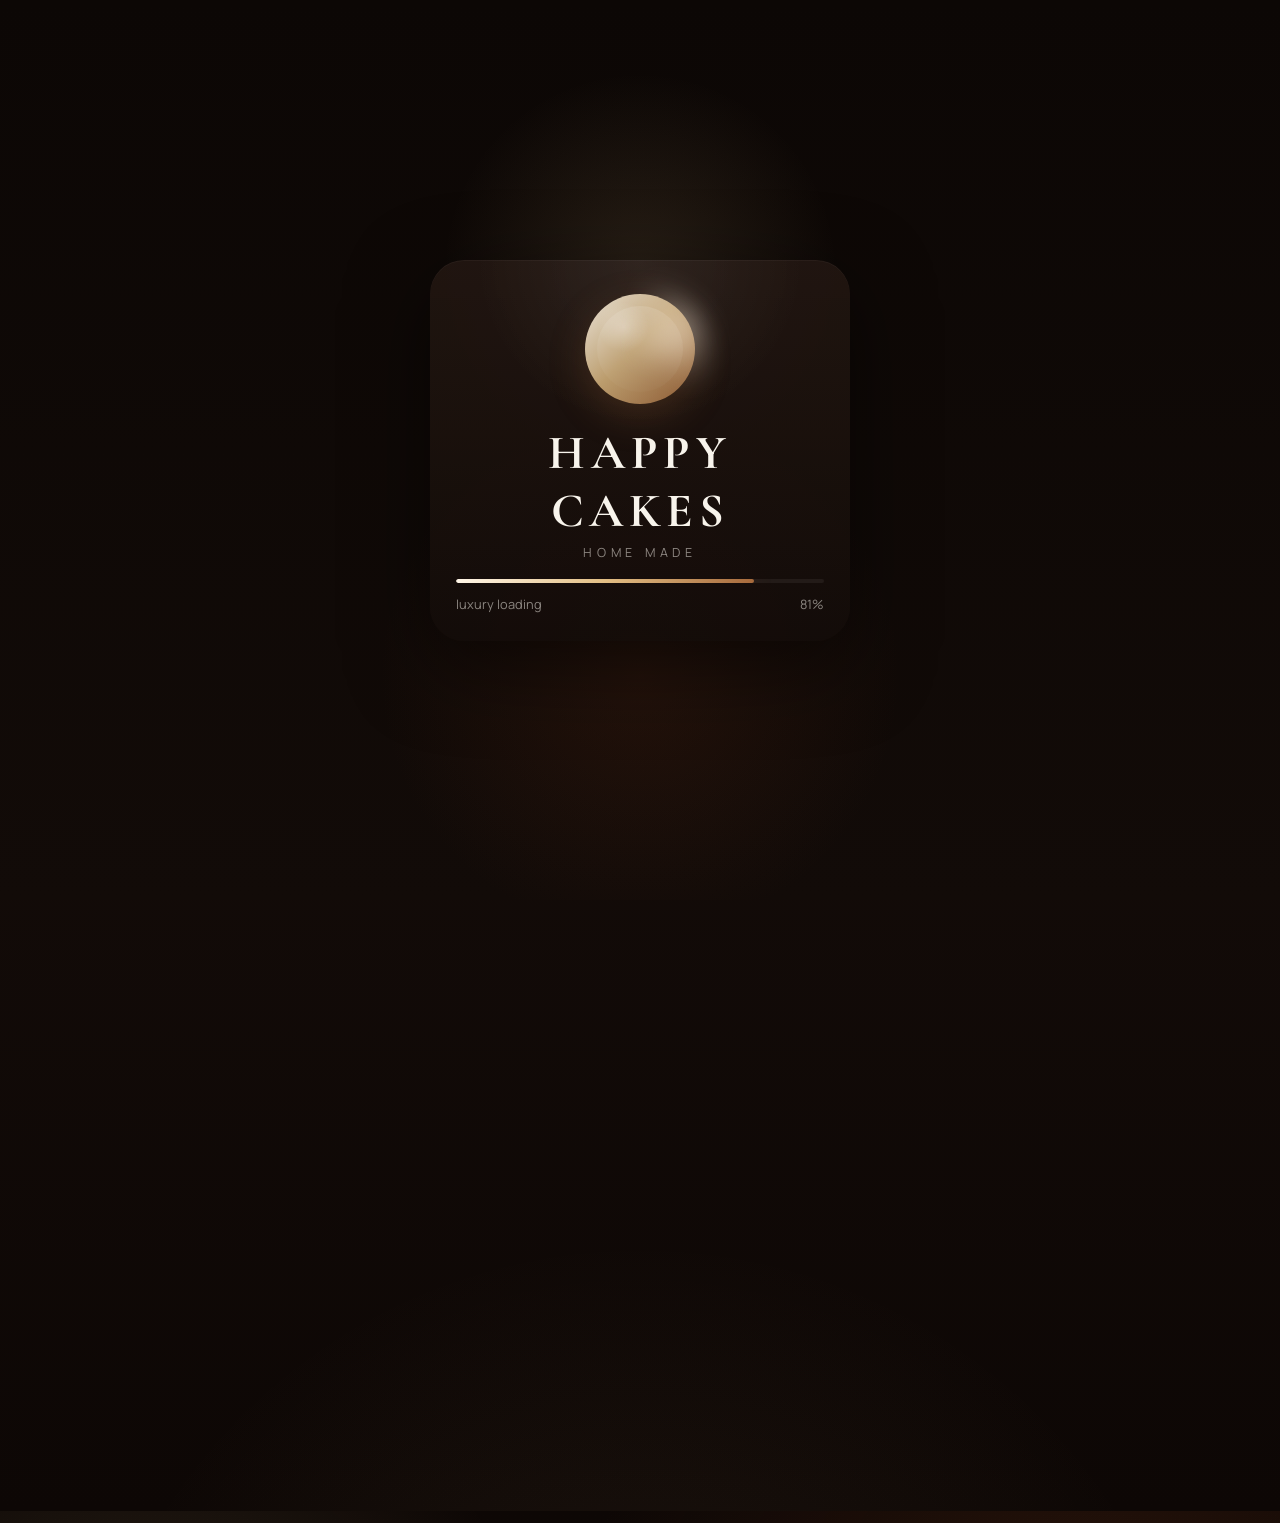
<file: story.html>
<!DOCTYPE html>
<html lang="en">
<head>
  <meta charset="UTF-8" />
  <meta name="viewport" content="width=device-width, initial-scale=1.0" />
  <title>Story | HAPPY CAKES (HOME MADE)</title>
  <meta name="description" content="Brand story page for HAPPY CAKES (HOME MADE)." />
  <meta name="theme-color" content="#120b08" />
  <link rel="preconnect" href="https://fonts.googleapis.com">
  <link rel="preconnect" href="https://fonts.gstatic.com" crossorigin>
  <link href="https://fonts.googleapis.com/css2?family=Cormorant+Garamond:wght@500;600;700&family=Manrope:wght@400;500;600;700;800&display=swap" rel="stylesheet">
  <link rel="stylesheet" href="assets/css/styles.css" />
</head>
<body data-page="story">
  <div class="site-loader" data-loader>
    <div class="loader-core">
      <div class="loader-orb"></div>
      <h2 class="loader-brand">HAPPY CAKES</h2>
      <div class="loader-sub">home made</div>
      <div class="loader-track"><div class="loader-progress" data-progress></div></div>
      <div class="loader-meta"><span>luxury loading</span><span data-progress-label>0%</span></div>
    </div>
  </div>
  <div class="page">
    <div class="header-wrap">
      <div class="shell">
        <header class="site-header glass">
          <a class="brand" href="index.html" aria-label="HAPPY CAKES home">
            <div class="wordmark">
              <div class="wordmark-main">HAPPY CAKES</div>
              <div class="wordmark-sub">home made</div>
            </div>
          </a>
          <nav class="desktop-nav" aria-label="Primary navigation">
            <a href="index.html" data-page-link="home">Home</a>
            <a href="menu.html" data-page-link="menu">Menu</a>
            <a href="story.html" data-page-link="story">Story</a>
            <a href="visit.html" data-page-link="visit">Visit</a>
          </nav>
          <div class="header-actions">
            <a class="btn btn-primary" href="#" data-whatsapp-link target="_blank" rel="noopener">Order <span class="btn-text-hide">Now</span></a>
            <button class="icon-btn menu-toggle" data-menu-toggle type="button" aria-label="Open menu" aria-expanded="false"><span class="bar"></span></button>
          </div>
        </header>
      </div>
    </div>
    <div class="mobile-menu" data-mobile-menu>
      <div class="mobile-menu-card">
        <div class="mobile-links">
          <a href="index.html" data-page-link="home">Home <span>↗</span></a>
          <a href="menu.html" data-page-link="menu">Menu <span>↗</span></a>
          <a href="story.html" data-page-link="story">Story <span>↗</span></a>
          <a href="visit.html" data-page-link="visit">Visit <span>↗</span></a>
        </div>
        <div class="mobile-menu-cta">
          <a class="btn btn-primary" href="#" data-whatsapp-link target="_blank" rel="noopener">WhatsApp</a>
          <a class="btn btn-quiet" href="#" data-call-link>Call Now</a>
        </div>
      </div>
    </div>
    
    <section class="section page-intro"><div class="shell"><div class="page-panel reveal in"><div class="eyebrow">brand story</div><h1>Home made, but elevated.</h1><p>The goal here is simple: make the bakery feel warmer, more premium, and easier to trust the moment someone opens the site.</p></div></div></section>
    <section class="section"><div class="shell"><div class="story-grid"><article class="card reveal"><div class="mini-tag">the feel</div><h3>Warm luxury.</h3><p>Dark brown, gold, soft white, and smooth motion — built to feel modern, elegant, and not overloaded.</p></article><article class="card reveal" style="--delay:1"><div class="mini-tag">the promise</div><h3>Less clutter. More trust.</h3><p>Every section was reduced so visitors can reach the order action faster on mobile.</p></article></div></div></section>
    <section class="section"><div class="shell"><div class="process"><div class="process-step reveal"><strong>01 — Choose</strong><p>Pick a cake style or message the bakery directly.</p></div><div class="process-step reveal" style="--delay:1"><strong>02 — Confirm</strong><p>Use a quick call or chat to lock the order details.</p></div><div class="process-step reveal" style="--delay:2"><strong>03 — Celebrate</strong><p>Collect, gift, or receive a cake made for the occasion.</p></div></div></div></section>
    <section class="section"><div class="shell"><div class="cta-banner reveal"><div><div class="mini-tag">next step</div><h2>Turn intent into orders.</h2><p>The site now feels more like a premium bakery brand and less like a generic local listing.</p></div><div class="cta-actions"><a class="btn btn-primary" href="#" data-whatsapp-link target="_blank" rel="noopener">Order on WhatsApp</a><a class="btn btn-quiet" href="visit.html">Visit Page</a></div></div></div></section>

    <footer class="footer">
      <div class="shell">
        <div class="footer-card">
          <div><div class="wordmark-main">HAPPY CAKES</div><div class="wordmark-sub">home made</div></div>
          <div class="footer-copy">Dark luxury, cleaner mobile flow, and faster order actions.</div>
        </div>
      </div>
    </footer>
  </div>
  <nav class="mobile-dock" aria-label="Quick navigation">
    <a href="index.html" data-page-link="home">Home</a>
    <a href="menu.html" data-page-link="menu">Menu</a>
    <a href="visit.html" data-page-link="visit">Visit</a>
    <a class="order-link" href="#" data-whatsapp-link target="_blank" rel="noopener">Order</a>
  </nav>
  <script src="assets/js/main.js"></script>
</body>
</html>
</file>
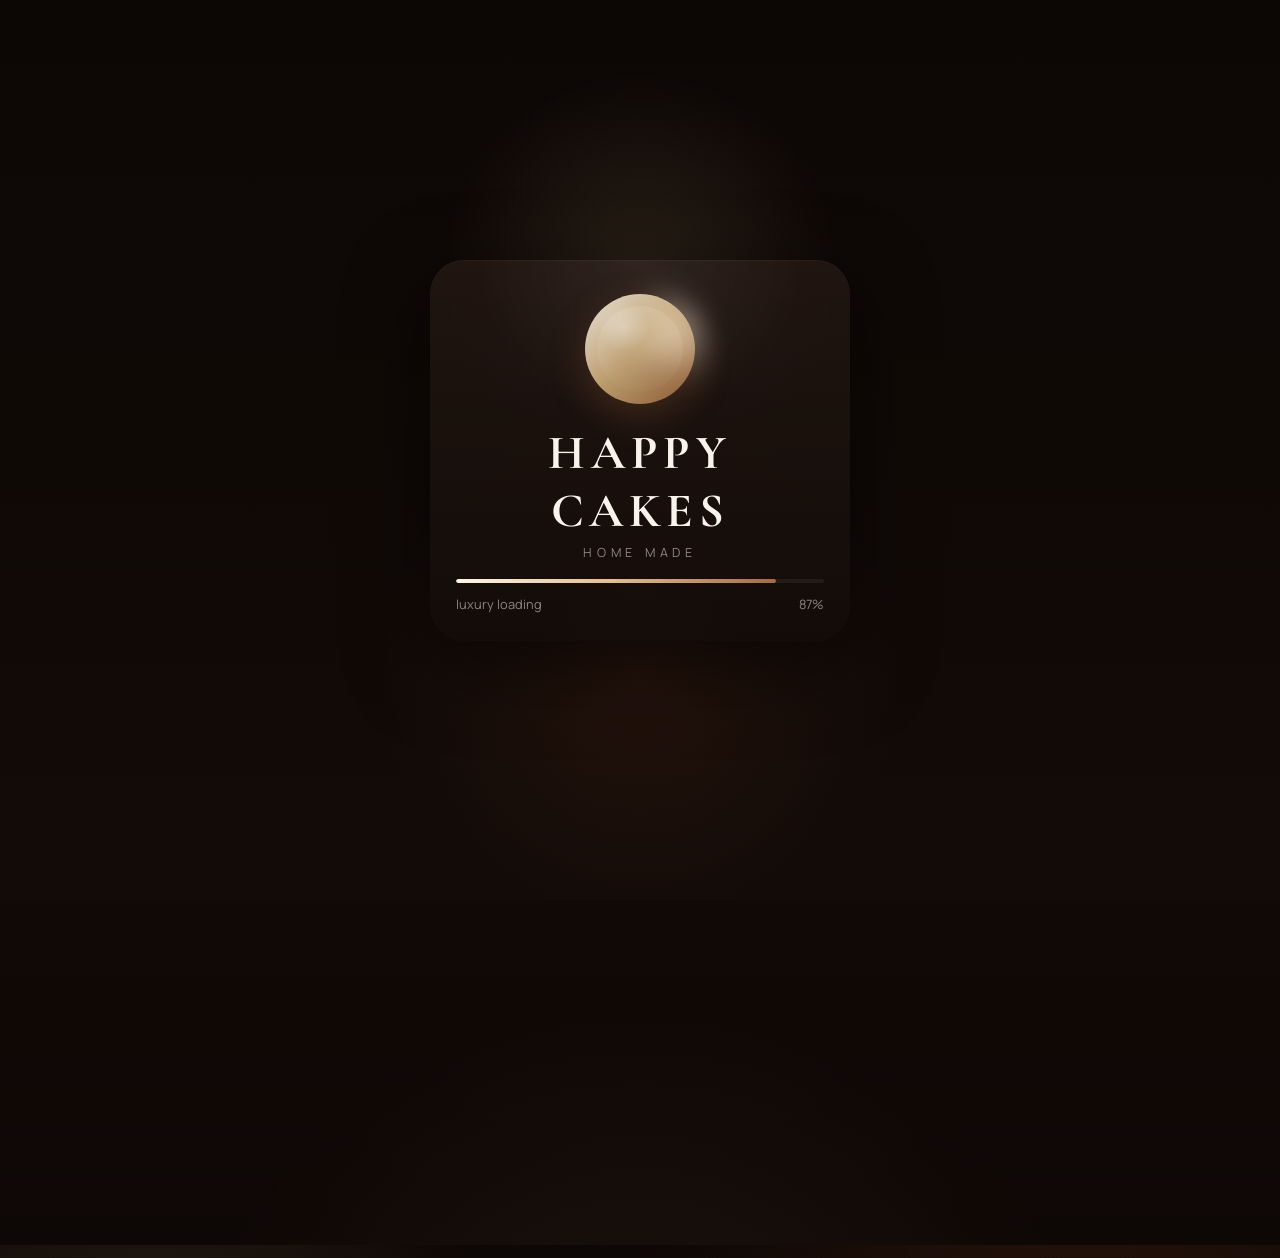
<file: visit.html>
<!DOCTYPE html>
<html lang="en">
<head>
  <meta charset="UTF-8" />
  <meta name="viewport" content="width=device-width, initial-scale=1.0" />
  <title>Visit | HAPPY CAKES (HOME MADE)</title>
  <meta name="description" content="Visit and location page for HAPPY CAKES (HOME MADE) in Suryapur, Barrackpore." />
  <meta name="theme-color" content="#120b08" />
  <link rel="preconnect" href="https://fonts.googleapis.com">
  <link rel="preconnect" href="https://fonts.gstatic.com" crossorigin>
  <link href="https://fonts.googleapis.com/css2?family=Cormorant+Garamond:wght@500;600;700&family=Manrope:wght@400;500;600;700;800&display=swap" rel="stylesheet">
  <link rel="stylesheet" href="assets/css/styles.css" />
</head>
<body data-page="visit">
  <div class="site-loader" data-loader>
    <div class="loader-core">
      <div class="loader-orb"></div>
      <h2 class="loader-brand">HAPPY CAKES</h2>
      <div class="loader-sub">home made</div>
      <div class="loader-track"><div class="loader-progress" data-progress></div></div>
      <div class="loader-meta"><span>luxury loading</span><span data-progress-label>0%</span></div>
    </div>
  </div>
  <div class="page">
    <div class="header-wrap">
      <div class="shell">
        <header class="site-header glass">
          <a class="brand" href="index.html" aria-label="HAPPY CAKES home">
            <div class="wordmark">
              <div class="wordmark-main">HAPPY CAKES</div>
              <div class="wordmark-sub">home made</div>
            </div>
          </a>
          <nav class="desktop-nav" aria-label="Primary navigation">
            <a href="index.html" data-page-link="home">Home</a>
            <a href="menu.html" data-page-link="menu">Menu</a>
            <a href="story.html" data-page-link="story">Story</a>
            <a href="visit.html" data-page-link="visit">Visit</a>
          </nav>
          <div class="header-actions">
            <a class="btn btn-primary" href="#" data-whatsapp-link target="_blank" rel="noopener">Order <span class="btn-text-hide">Now</span></a>
            <button class="icon-btn menu-toggle" data-menu-toggle type="button" aria-label="Open menu" aria-expanded="false"><span class="bar"></span></button>
          </div>
        </header>
      </div>
    </div>
    <div class="mobile-menu" data-mobile-menu>
      <div class="mobile-menu-card">
        <div class="mobile-links">
          <a href="index.html" data-page-link="home">Home <span>↗</span></a>
          <a href="menu.html" data-page-link="menu">Menu <span>↗</span></a>
          <a href="story.html" data-page-link="story">Story <span>↗</span></a>
          <a href="visit.html" data-page-link="visit">Visit <span>↗</span></a>
        </div>
        <div class="mobile-menu-cta">
          <a class="btn btn-primary" href="#" data-whatsapp-link target="_blank" rel="noopener">WhatsApp</a>
          <a class="btn btn-quiet" href="#" data-call-link>Call Now</a>
        </div>
      </div>
    </div>
    
    <section class="section page-intro"><div class="shell"><div class="page-panel reveal in"><div class="eyebrow">visit & order</div><h1>Easy to reach. Easy to order.</h1><p>Built for the phone-first customer: tap to message, tap to call, or open directions right away.</p></div></div></section>
    <section class="section"><div class="shell"><div class="two-col">
      <div class="info-stack">
        <article class="card info-card reveal"><div class="mini-tag">address</div><h3>Suryapur, Barrackpore</h3><p>P.O Suryapur, Titagarh, Barrackpore, West Bengal 700121. Near Barpara Play Ground.</p><div class="cta-actions" style="margin-top:18px"><a class="btn btn-primary" href="#" data-map-link target="_blank" rel="noopener">Get Directions</a></div></article>
        <article class="card info-card reveal" style="--delay:1"><div class="mini-tag">hours</div><h3>Open 24 Hrs</h3><p>Public listing indicates all-day availability, with delivery and takeaway service options visible.</p></article>
        <article class="card info-card reveal" style="--delay:2"><div class="mini-tag">quick actions</div><h3>Order now</h3><div class="cta-actions" style="margin-top:8px"><a class="btn btn-primary" href="#" data-whatsapp-link target="_blank" rel="noopener">WhatsApp</a><a class="btn btn-quiet" href="#" data-call-link>Call Now</a></div></article>
      </div>
      <div class="map-frame reveal" style="--delay:1"><iframe title="HAPPY CAKES location map" src="https://www.google.com/maps?q=22.7505928,88.4084972&z=17&output=embed" loading="lazy" referrerpolicy="no-referrer-when-downgrade"></iframe></div>
    </div></div></section>

    <footer class="footer">
      <div class="shell">
        <div class="footer-card">
          <div><div class="wordmark-main">HAPPY CAKES</div><div class="wordmark-sub">home made</div></div>
          <div class="footer-copy">Dark luxury, cleaner mobile flow, and faster order actions.</div>
        </div>
      </div>
    </footer>
  </div>
  <nav class="mobile-dock" aria-label="Quick navigation">
    <a href="index.html" data-page-link="home">Home</a>
    <a href="menu.html" data-page-link="menu">Menu</a>
    <a href="visit.html" data-page-link="visit">Visit</a>
    <a class="order-link" href="#" data-whatsapp-link target="_blank" rel="noopener">Order</a>
  </nav>
  <script src="assets/js/main.js"></script>
</body>
</html>
</file>
<file: assets/css/styles.css>
:root{
  --bg:#0f0907;
  --bg-soft:#16100d;
  --bg-panel:rgba(34,21,16,.64);
  --bg-panel-strong:rgba(26,16,12,.86);
  --text:#f8f4ec;
  --muted:rgba(248,244,236,.72);
  --soft:rgba(248,244,236,.52);
  --gold:#e2be84;
  --gold-soft:#f2dcc0;
  --bronze:#a76a3c;
  --brown:#2a1710;
  --shadow:0 24px 80px rgba(0,0,0,.42);
  --shadow-soft:0 12px 40px rgba(0,0,0,.22);
  --radius-xl:34px;
  --radius-lg:28px;
  --radius-md:22px;
  --radius-sm:18px;
  --ease:cubic-bezier(.22,.82,.19,1);
  --header-h:68px;
  --max:1180px;
}
*{box-sizing:border-box}
html{scroll-behavior:smooth}
body{
  margin:0;
  min-height:100vh;
  font-family:'Manrope',system-ui,-apple-system,BlinkMacSystemFont,'Segoe UI',sans-serif;
  color:var(--text);
  background:
    radial-gradient(circle at 12% 16%, rgba(226,190,132,.14), transparent 24%),
    radial-gradient(circle at 85% 12%, rgba(120,55,26,.26), transparent 30%),
    radial-gradient(circle at 50% 120%, rgba(226,190,132,.08), transparent 30%),
    linear-gradient(180deg, #0d0705 0%, #140c09 44%, #0d0705 100%);
  overflow-x:hidden;
  -webkit-font-smoothing:antialiased;
  text-rendering:optimizeLegibility;
}
body::before,
body::after{
  content:"";
  position:fixed;
  inset:auto;
  pointer-events:none;
  z-index:-2;
  filter:blur(90px);
  opacity:.9;
}
body::before{
  left:-90px; top:70px; width:280px; height:280px;
  background:radial-gradient(circle, rgba(226,190,132,.18), transparent 70%);
  animation:floatAura 18s ease-in-out infinite alternate;
}
body::after{
  right:-90px; top:180px; width:320px; height:320px;
  background:radial-gradient(circle, rgba(125,60,30,.24), transparent 70%);
  animation:floatAura 22s ease-in-out infinite alternate-reverse;
}
@keyframes floatAura{from{transform:translate3d(0,0,0) scale(1)}to{transform:translate3d(20px,-22px,0) scale(1.1)}}
a{text-decoration:none;color:inherit}
button{font:inherit}
img{display:block;max-width:100%}
iframe{border:0;width:100%}
.shell{width:min(calc(100% - 24px), var(--max)); margin-inline:auto}
.page{opacity:0;transform:translateY(16px) scale(.995);transition:opacity 1s var(--ease), transform 1s var(--ease)}
body.loaded .page{opacity:1; transform:none}
.glass{background:linear-gradient(180deg, rgba(255,255,255,.05), rgba(255,255,255,.015)),linear-gradient(135deg, rgba(255,255,255,.025), transparent 50%);box-shadow:var(--shadow);backdrop-filter:blur(22px);-webkit-backdrop-filter:blur(22px)}
.glow{position:relative;overflow:hidden}
.glow::before{content:"";position:absolute;inset:-30% auto auto -20%;width:60%;height:70%;background:radial-gradient(circle, rgba(242,220,192,.12), transparent 70%);transform:translate3d(-15%,0,0);pointer-events:none}
.site-loader{position:fixed;inset:0;z-index:130;display:grid;place-items:center;background:radial-gradient(circle at 50% 30%, rgba(226,190,132,.12), transparent 22%),radial-gradient(circle at 50% 75%, rgba(120,55,26,.18), transparent 28%),linear-gradient(180deg, #0c0705 0%, #120b08 100%);transition:opacity .9s var(--ease), visibility .9s var(--ease)}
body.loaded .site-loader{opacity:0; visibility:hidden}
.loader-core{width:min(88vw, 420px);padding:34px 26px 28px;border-radius:34px;text-align:center;position:relative;overflow:hidden;background:radial-gradient(circle at top, rgba(255,255,255,.06), transparent 38%),linear-gradient(180deg, rgba(35,23,18,.86), rgba(19,12,9,.88));box-shadow:0 24px 80px rgba(0,0,0,.5), inset 0 1px 0 rgba(255,255,255,.04)}
.loader-orb{width:110px;height:110px;margin:0 auto 20px;position:relative;border-radius:50%;background:radial-gradient(circle at 35% 30%, rgba(255,255,255,.28), transparent 24%),linear-gradient(135deg, rgba(255,249,237,.9), rgba(226,190,132,.8) 48%, rgba(167,106,60,.8) 100%);box-shadow:0 12px 38px rgba(167,106,60,.24);animation:orbLift 2s var(--ease) infinite alternate}
.loader-orb::before{content:"";position:absolute;inset:12px;border-radius:inherit;background:linear-gradient(180deg, rgba(255,255,255,.12), rgba(255,255,255,.02))}
.loader-orb::after{content:"";position:absolute;inset:-10px;border-radius:inherit;background:conic-gradient(from 0deg, transparent, rgba(255,244,229,.5), transparent 36%, transparent 100%);filter:blur(14px);animation:spin 2s linear infinite}
@keyframes spin{to{transform:rotate(360deg)}}
@keyframes orbLift{0%{transform:translateY(0) scale(1)}100%{transform:translateY(-7px) scale(1.02)}}
.loader-brand{font-family:'Cormorant Garamond',serif;font-size:clamp(2.1rem, 6vw, 3rem);letter-spacing:.12em;text-transform:uppercase;margin:0}
.loader-sub{margin:4px 0 18px;color:var(--soft);font-size:.78rem;letter-spacing:.38em;text-transform:uppercase}
.loader-track{height:4px;border-radius:999px;background:rgba(255,255,255,.06);overflow:hidden}
.loader-progress{width:0%;height:100%;border-radius:inherit;background:linear-gradient(90deg, #fff6e8, #e2be84, #a76a3c);box-shadow:0 0 26px rgba(226,190,132,.26)}
.loader-meta{margin-top:12px;display:flex;justify-content:space-between;gap:12px;font-size:.8rem;color:var(--soft)}
.header-wrap{position:sticky;top:10px;z-index:60;padding-top:10px}
.site-header{min-height:var(--header-h);border-radius:999px;padding:10px 12px 10px 16px;display:flex;align-items:center;justify-content:space-between;gap:10px;background:linear-gradient(180deg, rgba(34,21,16,.82), rgba(21,13,10,.78)),linear-gradient(135deg, rgba(255,255,255,.02), transparent 60%);box-shadow:0 12px 50px rgba(0,0,0,.34), inset 0 1px 0 rgba(255,255,255,.035)}
.brand{min-width:0;display:flex;align-items:center;gap:10px}
.brand-mark{width:38px;height:38px;flex:none;border-radius:50%;display:grid;place-items:center;background:linear-gradient(135deg, rgba(255,245,233,.96), rgba(226,190,132,.9) 54%, rgba(122,67,35,.92) 100%);box-shadow:0 10px 24px rgba(167,106,60,.22);color:#28170f;font-family:'Cormorant Garamond',serif;font-size:1rem;letter-spacing:.06em}
.wordmark{min-width:0}
.wordmark-main{margin:0;font-family:'Cormorant Garamond',serif;font-size:1.05rem;line-height:1;letter-spacing:.18em;text-transform:uppercase;white-space:nowrap;overflow:hidden;text-overflow:ellipsis}
.wordmark-sub{margin-top:3px;color:var(--soft);font-size:.68rem;letter-spacing:.34em;text-transform:uppercase;white-space:nowrap}
.desktop-nav{display:none;align-items:center;gap:18px}
.desktop-nav a{color:var(--muted);font-size:.92rem;transition:color .35s var(--ease), transform .35s var(--ease)}
.desktop-nav a:hover,.desktop-nav a.active{color:var(--text); transform:translateY(-1px)}
.header-actions{display:flex;align-items:center;gap:8px;flex:none}
.btn,.icon-btn,.pill-btn{border:none;outline:none;min-height:46px;border-radius:999px;padding:0 16px;display:inline-flex;align-items:center;justify-content:center;gap:10px;font-weight:700;letter-spacing:.01em;transition:transform .4s var(--ease), box-shadow .4s var(--ease), background .4s var(--ease), opacity .3s ease;cursor:pointer}
.btn:hover,.icon-btn:hover,.pill-btn:hover{transform:translateY(-2px)}
.btn{background:linear-gradient(180deg, rgba(255,255,255,.08), rgba(255,255,255,.03));color:var(--text);box-shadow:inset 0 1px 0 rgba(255,255,255,.05), var(--shadow-soft)}
.btn-primary{color:#21150d;background:linear-gradient(135deg, #fff6e9 0%, #e2be84 52%, #a76a3c 100%);box-shadow:0 16px 34px rgba(167,106,60,.24)}
.btn-quiet{background:rgba(255,255,255,.045);box-shadow:inset 0 1px 0 rgba(255,255,255,.04), var(--shadow-soft)}
.icon-btn{width:46px;padding:0;background:rgba(255,255,255,.045);box-shadow:inset 0 1px 0 rgba(255,255,255,.04), var(--shadow-soft)}
.menu-toggle{position:relative}
.menu-toggle .bar,.menu-toggle::before,.menu-toggle::after{content:"";position:absolute;width:18px;height:2px;border-radius:999px;background:#f7f3ec;transition:transform .42s var(--ease), opacity .3s ease}
.menu-toggle::before{transform:translateY(-6px)}
.menu-toggle::after{transform:translateY(6px)}
.menu-toggle.active .bar{opacity:0}
.menu-toggle.active::before{transform:rotate(45deg)}
.menu-toggle.active::after{transform:rotate(-45deg)}
.mobile-menu{position:fixed;inset:92px 12px auto 12px;z-index:55;opacity:0;pointer-events:none;transform:translateY(-8px) scale(.985);transition:opacity .38s var(--ease), transform .38s var(--ease)}
.mobile-menu.open{opacity:1;pointer-events:auto;transform:none}
.mobile-menu-card{border-radius:28px;padding:18px;background:linear-gradient(180deg, rgba(28,18,13,.95), rgba(18,11,8,.94)),linear-gradient(135deg, rgba(255,255,255,.02), transparent 50%);box-shadow:0 24px 70px rgba(0,0,0,.45), inset 0 1px 0 rgba(255,255,255,.04)}
.mobile-links{display:grid;gap:10px}
.mobile-links a{min-height:54px;padding:0 16px;border-radius:20px;background:rgba(255,255,255,.035);display:flex;align-items:center;justify-content:space-between;color:var(--muted)}
.mobile-links a.active,.mobile-links a:hover{color:var(--text)}
.mobile-menu-cta{display:grid;grid-template-columns:1fr 1fr;gap:10px;margin-top:14px}
.page-hero{padding:18px 0 10px}
.hero{position:relative;border-radius:36px;overflow:hidden;min-height:min(86svh, 760px);display:grid;align-items:end;background:#130b08;box-shadow:var(--shadow)}
.hero-media{position:absolute;inset:0}
.hero-media img{width:100%;height:100%;object-fit:cover;transform:scale(1.06);filter:saturate(.92) brightness(.72) contrast(1.04);animation:heroDrift 18s ease-in-out infinite alternate}
@keyframes heroDrift{from{transform:scale(1.04) translate3d(0,0,0)}to{transform:scale(1.1) translate3d(-18px,-10px,0)}}
.hero::before{content:"";position:absolute;inset:0;background:linear-gradient(180deg, rgba(8,6,5,.12), rgba(8,6,5,.38) 42%, rgba(8,6,5,.93) 100%),radial-gradient(circle at 78% 22%, rgba(226,190,132,.16), transparent 28%),linear-gradient(120deg, rgba(255,255,255,.05), transparent 34%, transparent 70%, rgba(255,255,255,.03));z-index:1}
.hero-shell{position:relative;z-index:2;padding:28px 22px 24px;display:grid;gap:18px}
.eyebrow{display:inline-flex;align-items:center;gap:8px;width:max-content;min-height:34px;padding:0 12px;border-radius:999px;color:var(--text);font-size:.74rem;text-transform:uppercase;letter-spacing:.26em;background:rgba(255,255,255,.06);box-shadow:inset 0 1px 0 rgba(255,255,255,.04)}
.eyebrow::before{content:"";width:6px;height:6px;border-radius:50%;background:var(--gold);box-shadow:0 0 14px rgba(226,190,132,.6)}
.hero-title{margin:0;max-width:12ch;font-family:'Cormorant Garamond',serif;font-weight:600;font-size:clamp(3rem, 9vw, 5.6rem);line-height:.92;letter-spacing:-.02em}
.hero-copy{max-width:36ch;margin:0;color:var(--muted);font-size:1rem;line-height:1.7}
.hero-actions,.cta-actions{display:flex;flex-wrap:wrap;gap:10px}
.hero-grid{display:grid;gap:10px}
.metric-row{display:grid;grid-template-columns:repeat(3, minmax(0, 1fr));gap:10px}
.metric{min-height:84px;padding:16px 14px;border-radius:22px;background:linear-gradient(180deg, rgba(255,255,255,.06), rgba(255,255,255,.02));box-shadow:inset 0 1px 0 rgba(255,255,255,.04), var(--shadow-soft)}
.metric-label{color:var(--soft);font-size:.72rem;text-transform:uppercase;letter-spacing:.24em}
.metric strong{display:block;margin-top:10px;font-size:1rem}
.hero-floating{display:grid;gap:10px}
.floating-card{border-radius:22px;padding:16px;max-width:340px;justify-self:start;background:linear-gradient(180deg, rgba(255,255,255,.065), rgba(255,255,255,.02));box-shadow:inset 0 1px 0 rgba(255,255,255,.05), var(--shadow-soft)}
.floating-kicker{color:var(--gold-soft);text-transform:uppercase;letter-spacing:.24em;font-size:.68rem}
.floating-card p{margin:8px 0 0;color:var(--muted);line-height:1.65;font-size:.92rem}
.section{padding:22px 0}
.section-head{display:flex;align-items:end;justify-content:space-between;gap:12px;margin-bottom:14px}
.section-title{margin:0;font-family:'Cormorant Garamond',serif;font-size:clamp(2rem, 6vw, 3.2rem);letter-spacing:-.02em;line-height:1}
.section-copy{margin:0;color:var(--muted);max-width:42ch;line-height:1.7}
.grid{display:grid;gap:12px}
.grid-3{grid-template-columns:repeat(3, minmax(0,1fr))}
.grid-2{grid-template-columns:repeat(2, minmax(0,1fr))}
.card{position:relative;min-height:100%;border-radius:28px;padding:18px;background:linear-gradient(180deg, rgba(255,255,255,.05), rgba(255,255,255,.015)),linear-gradient(135deg, rgba(255,255,255,.02), transparent 56%);box-shadow:var(--shadow-soft), inset 0 1px 0 rgba(255,255,255,.04);overflow:hidden}
.card h3{margin:14px 0 8px;font-family:'Cormorant Garamond',serif;font-size:1.8rem;line-height:1}
.card p{margin:0;color:var(--muted);line-height:1.7}
.image-card{padding:0}
.image-card img{width:100%;height:280px;object-fit:cover;filter:brightness(.88) saturate(.96)}
.image-card .card-copy{padding:18px}
.mini-tag{color:var(--gold-soft);font-size:.74rem;text-transform:uppercase;letter-spacing:.24em}
.collection-card{min-height:260px;display:flex;flex-direction:column;justify-content:flex-end}
.collection-card::before{content:"";position:absolute;inset:0;background:radial-gradient(circle at top right, rgba(226,190,132,.12), transparent 30%);pointer-events:none}
.collection-list{display:grid;gap:8px;margin-top:12px}
.collection-list span{color:var(--muted);font-size:.95rem}
.review-panel{display:grid;grid-template-columns:1.15fr .85fr;gap:12px}
.rating-card{display:flex;flex-direction:column;justify-content:space-between}
.rating-number{font-family:'Cormorant Garamond',serif;font-size:clamp(4rem, 10vw, 6rem);line-height:.9}
.stars{display:flex;gap:6px}
.stars span{width:12px;height:12px;border-radius:50%;background:linear-gradient(135deg, #fff6e9, #e2be84 60%, #a76a3c);box-shadow:0 0 14px rgba(226,190,132,.3)}
.review-stack{display:grid;gap:12px}
.review-quote{min-height:120px}
.review-quote q{display:block;margin:10px 0 0;color:var(--text);font-size:1rem;line-height:1.7}
.review-quote .meta{margin-top:12px;color:var(--soft);font-size:.78rem;text-transform:uppercase;letter-spacing:.24em}
.strip{display:grid;grid-template-columns:repeat(4, minmax(0,1fr));gap:10px}
.strip .pill{min-height:62px;padding:0 16px;border-radius:20px;background:rgba(255,255,255,.045);box-shadow:inset 0 1px 0 rgba(255,255,255,.04), var(--shadow-soft);display:flex;align-items:center;justify-content:center;text-align:center;color:var(--muted);font-weight:700}
.cta-banner{border-radius:34px;padding:22px;display:grid;gap:16px;background:radial-gradient(circle at 15% 20%, rgba(226,190,132,.16), transparent 24%),linear-gradient(180deg, rgba(42,24,17,.92), rgba(23,14,10,.92));box-shadow:var(--shadow)}
.cta-banner h2{margin:0;font-family:'Cormorant Garamond',serif;font-size:clamp(2.4rem, 6vw, 4rem);line-height:.96}
.cta-banner p{margin:0;color:var(--muted);max-width:42ch;line-height:1.7}
.page-intro{padding-top:8px}
.page-panel{position:relative;border-radius:34px;overflow:hidden;padding:28px 22px;background:radial-gradient(circle at top right, rgba(226,190,132,.12), transparent 22%),linear-gradient(180deg, rgba(33,21,16,.84), rgba(17,10,8,.9));box-shadow:var(--shadow)}
.page-panel h1{margin:0;font-family:'Cormorant Garamond',serif;font-size:clamp(2.6rem, 8vw, 4.8rem);line-height:.94}
.page-panel p{margin:12px 0 0;max-width:40ch;color:var(--muted);line-height:1.7}
.two-col{display:grid;grid-template-columns:1.08fr .92fr;gap:12px}
.menu-item{display:flex;align-items:center;justify-content:space-between;gap:12px;padding:18px 0}
.menu-item + .menu-item{box-shadow:inset 0 1px 0 rgba(255,255,255,.06)}
.menu-item strong{display:block;font-size:1.02rem}
.menu-item span{color:var(--muted);font-size:.92rem}
.menu-tag{color:var(--gold-soft);font-size:.74rem;text-transform:uppercase;letter-spacing:.24em}
.story-grid{display:grid;gap:12px;grid-template-columns:.96fr 1.04fr}
.process{display:grid;gap:10px}
.process-step{padding:18px;border-radius:24px;background:rgba(255,255,255,.04);box-shadow:inset 0 1px 0 rgba(255,255,255,.04), var(--shadow-soft)}
.process-step strong{display:block;margin-bottom:6px;font-family:'Cormorant Garamond',serif;font-size:1.45rem}
.info-stack{display:grid;gap:12px}
.info-card{min-height:190px}
.info-card h3{margin:8px 0 8px}
.map-frame{min-height:340px;border-radius:28px;overflow:hidden;box-shadow:var(--shadow)}
.map-frame iframe{min-height:340px;filter:grayscale(.1) brightness(.88) contrast(1.03)}
.footer{padding:22px 0 110px}
.footer-card{min-height:86px;border-radius:28px;display:flex;align-items:center;justify-content:space-between;gap:12px;padding:18px;background:linear-gradient(180deg, rgba(255,255,255,.045), rgba(255,255,255,.015));box-shadow:inset 0 1px 0 rgba(255,255,255,.04), var(--shadow-soft)}
.footer-copy{color:var(--soft);line-height:1.7}
.mobile-dock{position:fixed;left:12px;right:12px;bottom:14px;z-index:58;display:grid;grid-template-columns:1fr 1fr 1fr 1.2fr;gap:8px;padding:8px;border-radius:26px;background:linear-gradient(180deg, rgba(28,18,13,.94), rgba(18,11,8,.92));box-shadow:0 18px 60px rgba(0,0,0,.42), inset 0 1px 0 rgba(255,255,255,.04)}
.mobile-dock a{min-height:52px;border-radius:18px;display:flex;align-items:center;justify-content:center;color:var(--muted);background:rgba(255,255,255,.035);font-weight:700}
.mobile-dock a.active{color:#20150d;background:linear-gradient(135deg, #fff6e9, #e2be84 60%, #a76a3c);box-shadow:0 12px 28px rgba(167,106,60,.24)}
.mobile-dock .order-link{color:#20150d;background:linear-gradient(135deg, #fff6e9, #e2be84 60%, #a76a3c)}
.reveal{opacity:0;transform:translateY(18px);transition:opacity .8s var(--ease), transform .8s var(--ease);transition-delay:calc(var(--delay, 0) * 110ms)}
.reveal.in{opacity:1; transform:none}
@media (min-width: 760px){.shell{width:min(calc(100% - 40px), var(--max))}.site-header{padding:12px 16px 12px 18px}.wordmark-main{font-size:1.2rem}.hero-shell{padding:40px 38px 34px}.hero-grid{grid-template-columns:1.1fr .9fr; align-items:end}.desktop-nav{display:flex}.menu-toggle{display:none}.mobile-menu{display:none}.mobile-dock{display:none}.page-panel{padding:40px 34px}}
@media (max-width: 980px){.grid-3, .grid-2, .review-panel, .two-col, .story-grid, .strip{grid-template-columns:1fr}}
@media (max-width: 759px){.btn-text-hide{display:none}.header-actions .btn{padding:0 14px; min-height:44px}.site-header{min-height:64px}.brand-mark{width:34px; height:34px}.wordmark-main{font-size:.95rem}.wordmark-sub{font-size:.62rem}.hero{min-height:calc(100svh - 104px)}.hero-title{max-width:9ch}.metric-row{grid-template-columns:1fr}.footer{padding-bottom:108px}}
@media (max-width: 420px){.shell{width:min(calc(100% - 18px), var(--max))}.site-header{padding:10px}.wordmark-main{font-size:.88rem; letter-spacing:.16em}.wordmark-sub{letter-spacing:.28em}.hero-shell{padding:24px 18px 20px}.btn, .icon-btn, .pill-btn{min-height:44px}.mobile-dock{left:10px; right:10px; bottom:12px; padding:7px}.mobile-dock a{min-height:48px; font-size:.88rem}}

.brand{gap:0}
@media (max-width: 759px){.brand{gap:0}}
</file>
